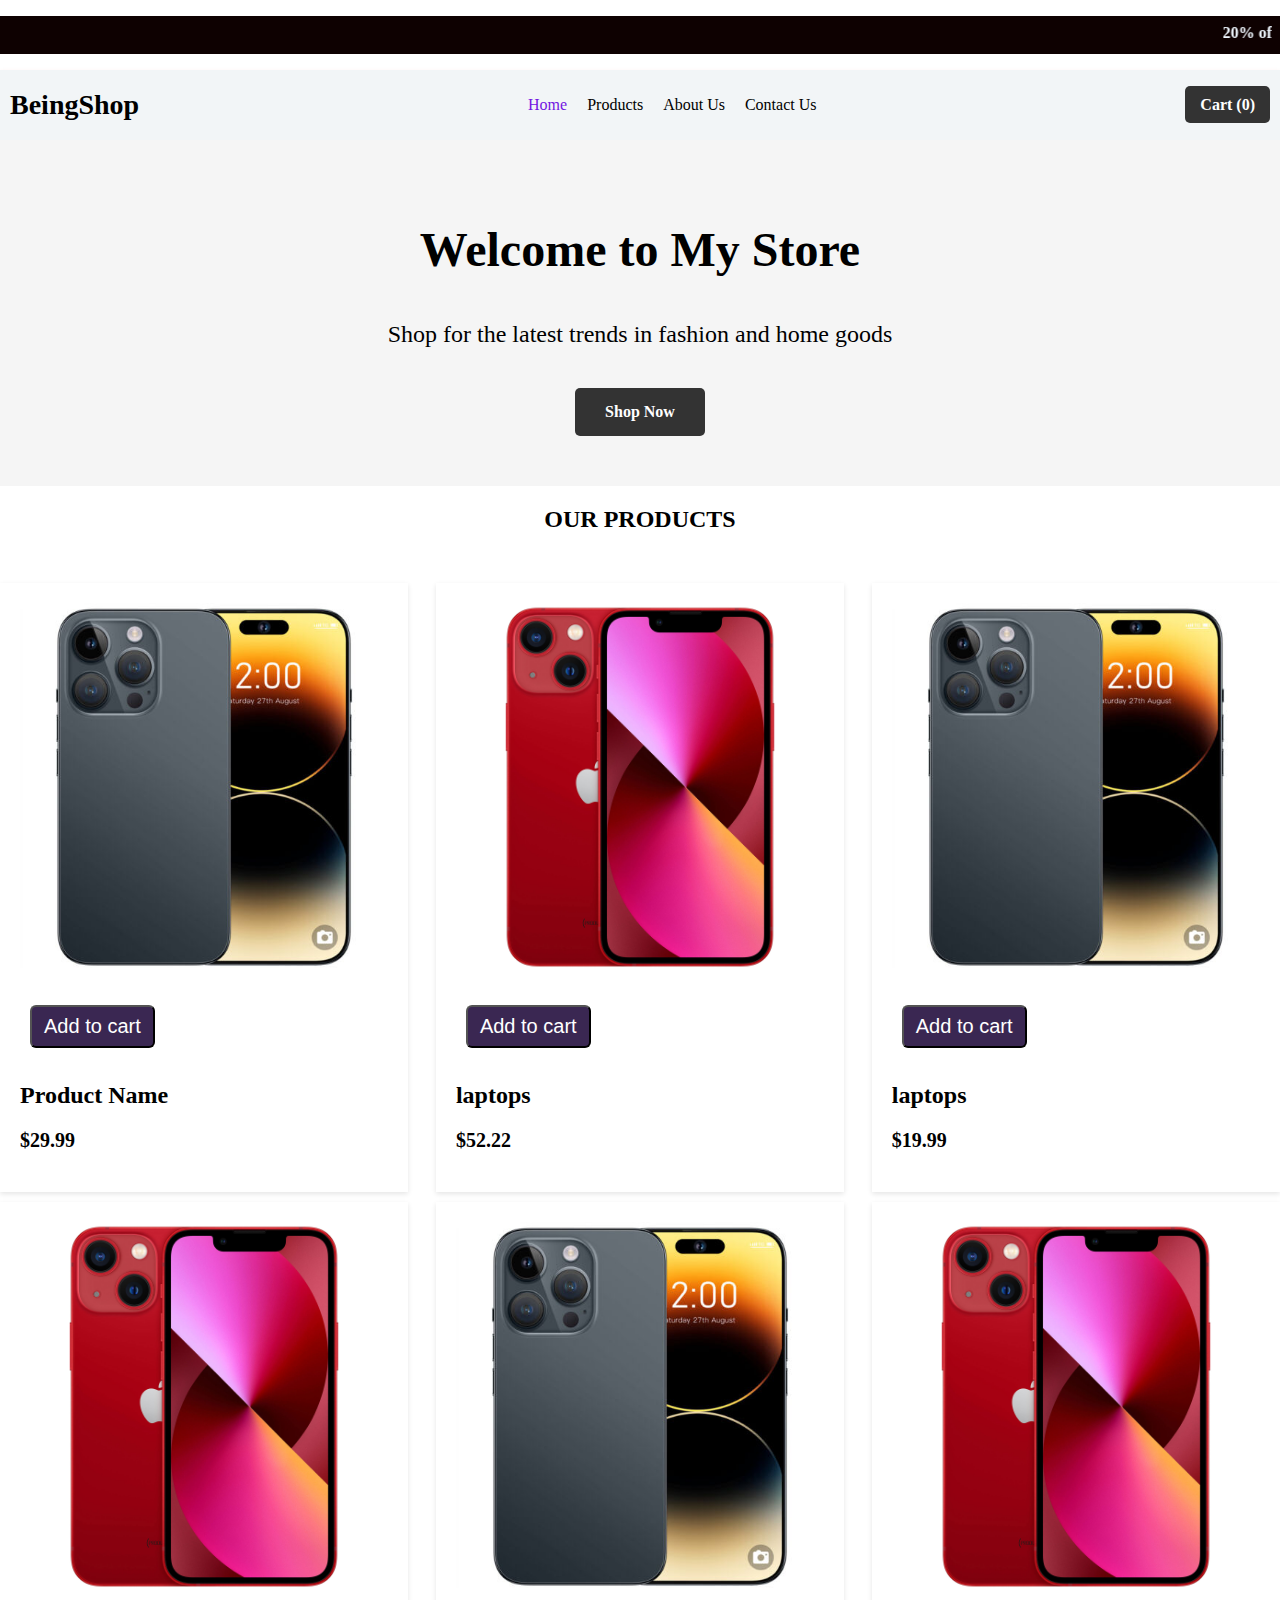
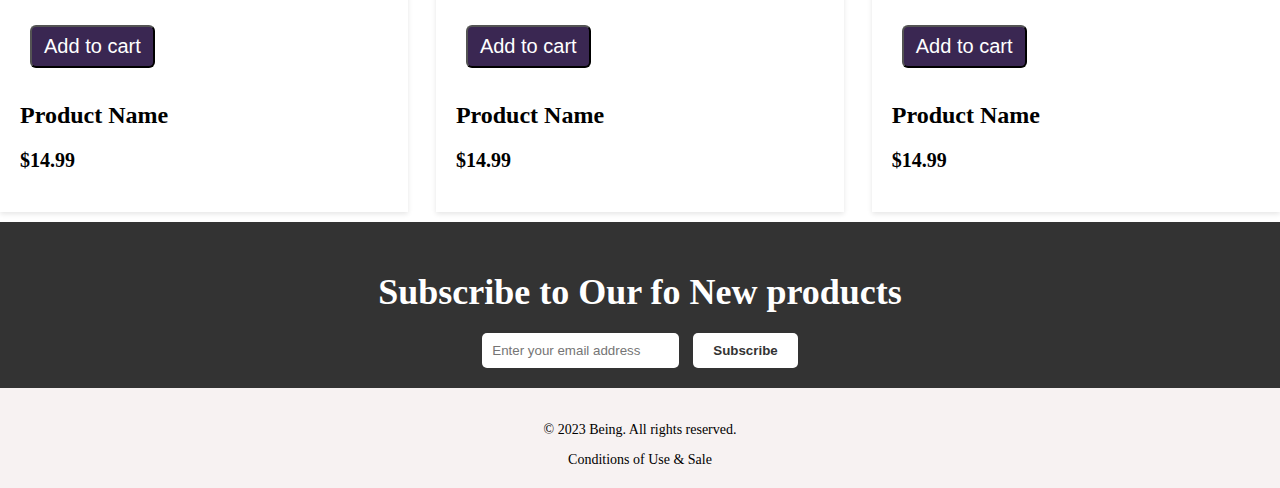
<file: index.html>
<!DOCTYPE html>
<html>
<head>
<meta charset="UTF-8">
<title>BeingShop</title>


<link rel="stylesheet" href="https://use.fontawesome.com/releases/v5.15.4/css/all.css""/> 




<link rel="stylesheet" href="style.css">
</head>
<body >
    <p   id="hello" style="padding: 8px;background-color: rgb(14, 1, 1);text-align: center;
    color: aliceblue;font-weight: bold;"> <marquee > 20% off to All Offer's and all Categeory,Make Your Order's Now</marquee></p>



<header>
<div class="logo">BeingShop</div>
<div>


<nav>
<ul >
    <li><a class="active" href="index.html">Home</a></li>
    <li><a href="index1.html">Products</a></li>
    <li><a href="about.html">About Us</a></li>
    <li><a href="Contact.html">Contact Us</a></li>
</ul>
</nav>
</div>




<div  class="cart">
<a href="#">Cart (0)</a>
</div>
</header>


<main>
<section class="banner">
<h1>Welcome to My Store</h1>
<p>Shop for the latest trends in fashion and home goods</p>
<a href="index1.html">Shop Now</a>
</section>
<h2 class="rahul">OUR PRODUCTS</h2>
<section class="featured-products">
   
  <div class="product">

<img src="i14.jpg" alt="">
<button  value="Addto cart" id="button">Add to cart</button>
<h3>Product Name</h3>
<p>$29.99</p>
</div>


<div class="product">

    <img src="i13.jpg" alt="">
     <button  value="Addto cart" id="button">Add to cart</button>
     <h3>laptops</h3>
     <p>$52.22</p>

     </div>



<div class="product">

   <img src="i14.jpg" alt="">
    <button  value="Addto cart" id="button">Add to cart</button>
    <h3>laptops</h3>
<p>$19.99</p>
</div>

<div class="product">
<img src="i13.jpg" alt="">
<button  value="Addto cart" id="button">Add to cart</button>
<h3>Product Name</h3>
<p>$14.99</p>
</div>

<div class="product">
    <img src="i14.jpg" alt="">
    <button  value="Addto cart" id="button">Add to cart</button>
    <h3>Product Name</h3>
    <p>$14.99</p>
    </div>
    <div class="product">
        <img src="i13.jpg" alt="">
        <button  value="Addto cart" id="button">Add to cart</button>
        <h3>Product Name</h3>
        <p>$14.99</p>
        </div>
</section>

<section class="newsletter">
<h2>Subscribe to Our fo New products</h2>
<form>
<input type="email" placeholder="Enter your email address">

<button type="submit" id="butt
on">Subscribe</button>
</form>
</section>
</main>
<footer>
<p>&copy; 2023 Being. All rights reserved.</p>
<a href="#"class="nav_a">Conditions of Use &amp; Sale</a></a>
</footer>


</body>
</html>
</file>
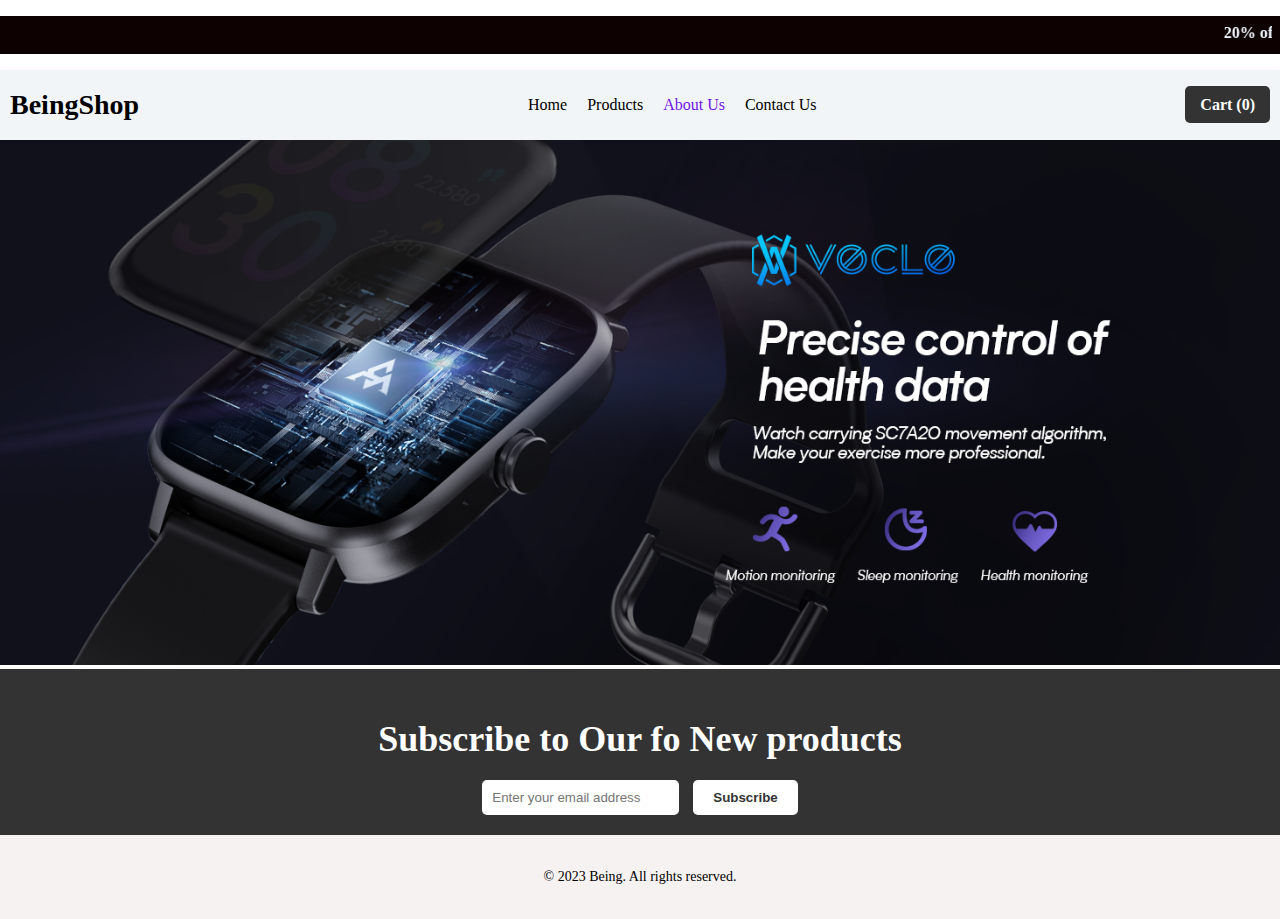
<file: about.html>
<!DOCTYPE html>
<html lang="en">
<head>
    <meta charset="UTF-8">
    <meta http-equiv="X-UA-Compatible" content="IE=edge">
    <meta name="viewport" content="width=device-width, initial-scale=1.0">
    <title>BeingShop</title>
    <link rel="stylesheet" href="style.css">
</head>
<body>
    <p  id="hello" style="padding: 8px;background-color: rgb(14, 1, 1);text-align: center;
    color: aliceblue;font-weight: bold;">  <marquee > 20% off to All Offer's and all Categeory,Make Your Order's Now</marquee></p>

<header>
<div class="logo">BeingShop</div>
<nav>
<ul >
<li><a  href="index.html">Home</a></li>
<li><a  href="index1.html">Products</a></li>
<li><a  class="active" href="about.html">About Us</a></li>
<li><a href="Contact.html">Contact Us</a></li>
</ul>
</nav>
<div class="cart">
<a href="#">Cart (0)</a>
</div>
</header>


<img width="100%" src="123.jpeg" alt="">


<section class="newsletter">
    <h2>Subscribe to Our fo New products</h2>
    <form>
    <input type="email" placeholder="Enter your email address">
    
    <button type="submit" id="butt
    on">Subscribe</button>
    </form>
    </section>
    </main>
    <footer>
    <p>&copy; 2023 Being. All rights reserved.</p>
    </footer>


</body>
</html>
</file>
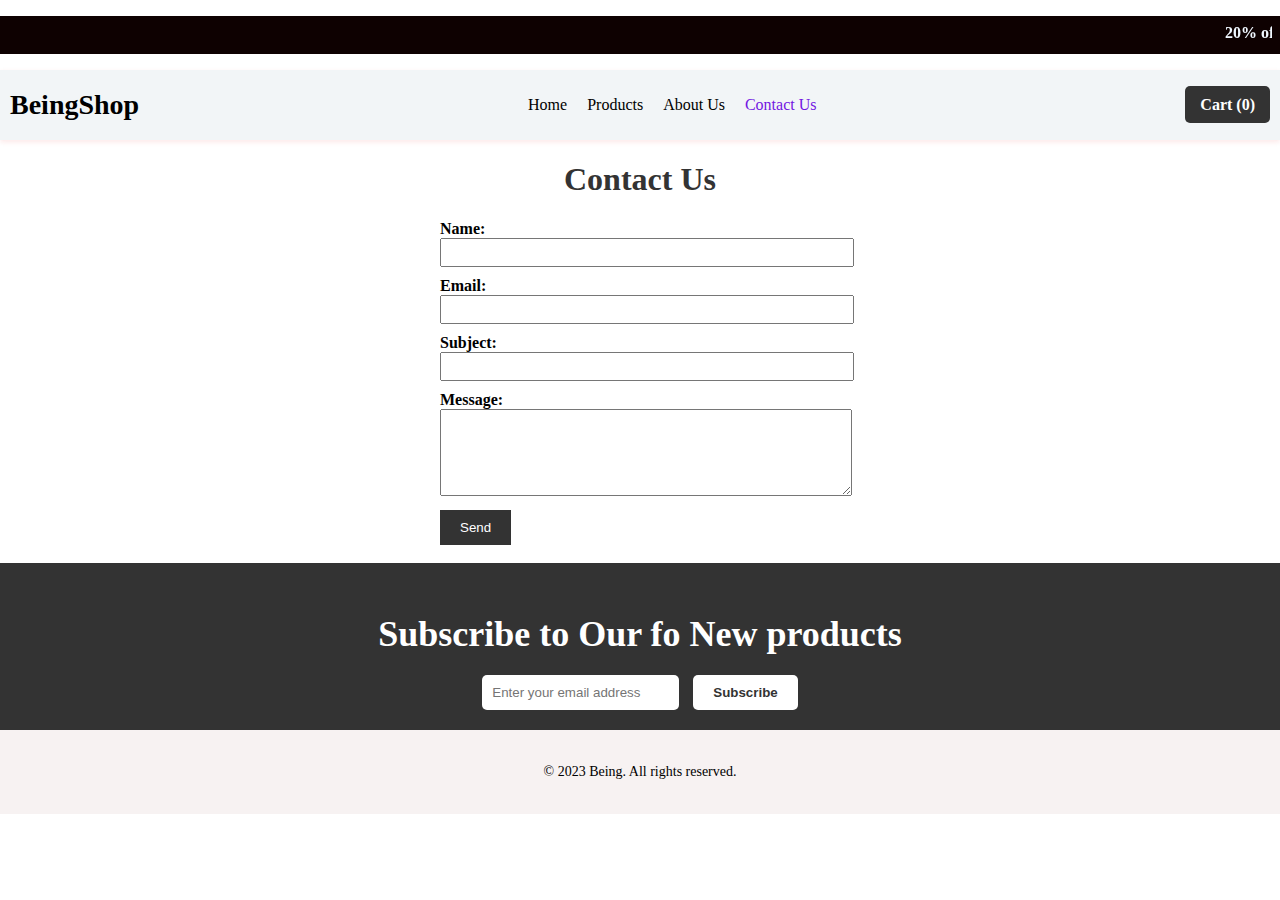
<file: Contact.html>
<!DOCTYPE html>
<html>
<head>
  <meta charset="UTF-8">
  <title>Contact Form</title>
  <link rel="stylesheet" href="style.css">
</head>
<body>
  <p  id="hello" style="padding: 8px;background-color: rgb(14, 1, 1);text-align: center;
  color: aliceblue;font-weight: bold;"> <marquee > 20% off to All Offer's and all Categeory,Make Your Order's Now</marquee></p>

  <header>
    <div class="logo">BeingShop</div>
    <nav>
    <ul>
    <li><a href="index.html">Home</a></li>
    <li><a href="index1.html">Products</a></li>
    <li><a href="about.html">About Us</a></li>
    <li><a class="active" href="Contact.html">Contact Us</a></li>
    </ul>
    </nav>
    <div class="cart">
    <a href="#">Cart (0)</a>
    </div>
    </header>




  <h1 style="text-align: center; color: #333;">Contact Us</h1>
  <form action="submit_form.php" method="POST" style="max-width: 400px; margin: 0 auto;">
    <div style="margin-bottom: 10px;">
      <label for="name" style="display: block; font-weight: bold;">Name:</label>
      <input type="text" id="name" name="name" required style="width: 100%; padding: 5px;">
    </div>
    <div style="margin-bottom: 10px;">
      <label for="email" style="display: block; font-weight: bold;">Email:</label>
      <input type="email" id="email" name="email" required style="width: 100%; padding: 5px;">
    </div>
    <div style="margin-bottom: 10px;">
      <label for="subject" style="display: block; font-weight: bold;">Subject:</label>
      <input type="text" id="subject" name="subject" required style="width: 100%; padding: 5px;">
    </div>
    <div style="margin-bottom: 10px;">
      <label for="message" style="display: block; font-weight: bold;">Message:</label>
      <textarea id="message" name="message" rows="5" required style="width: 100%; padding: 5px;"></textarea>
    </div>
    <button type="submit" style="background-color: #333; color: #fff; padding: 10px 20px; border: none; cursor: pointer;">Send</button>
  </form>
  <br>
  <section width="100%" class="newsletter">
    <h2>Subscribe to Our fo New products</h2>
    <form>
    <input type="email" placeholder="Enter your email address">
    
    <button type="submit" id="butt
    on">Subscribe</button>
    </form>
    </section>
    </main>
    <footer>
    <p>&copy; 2023 Being. All rights reserved.</p>
    </footer>



</body>
</html>
</file>
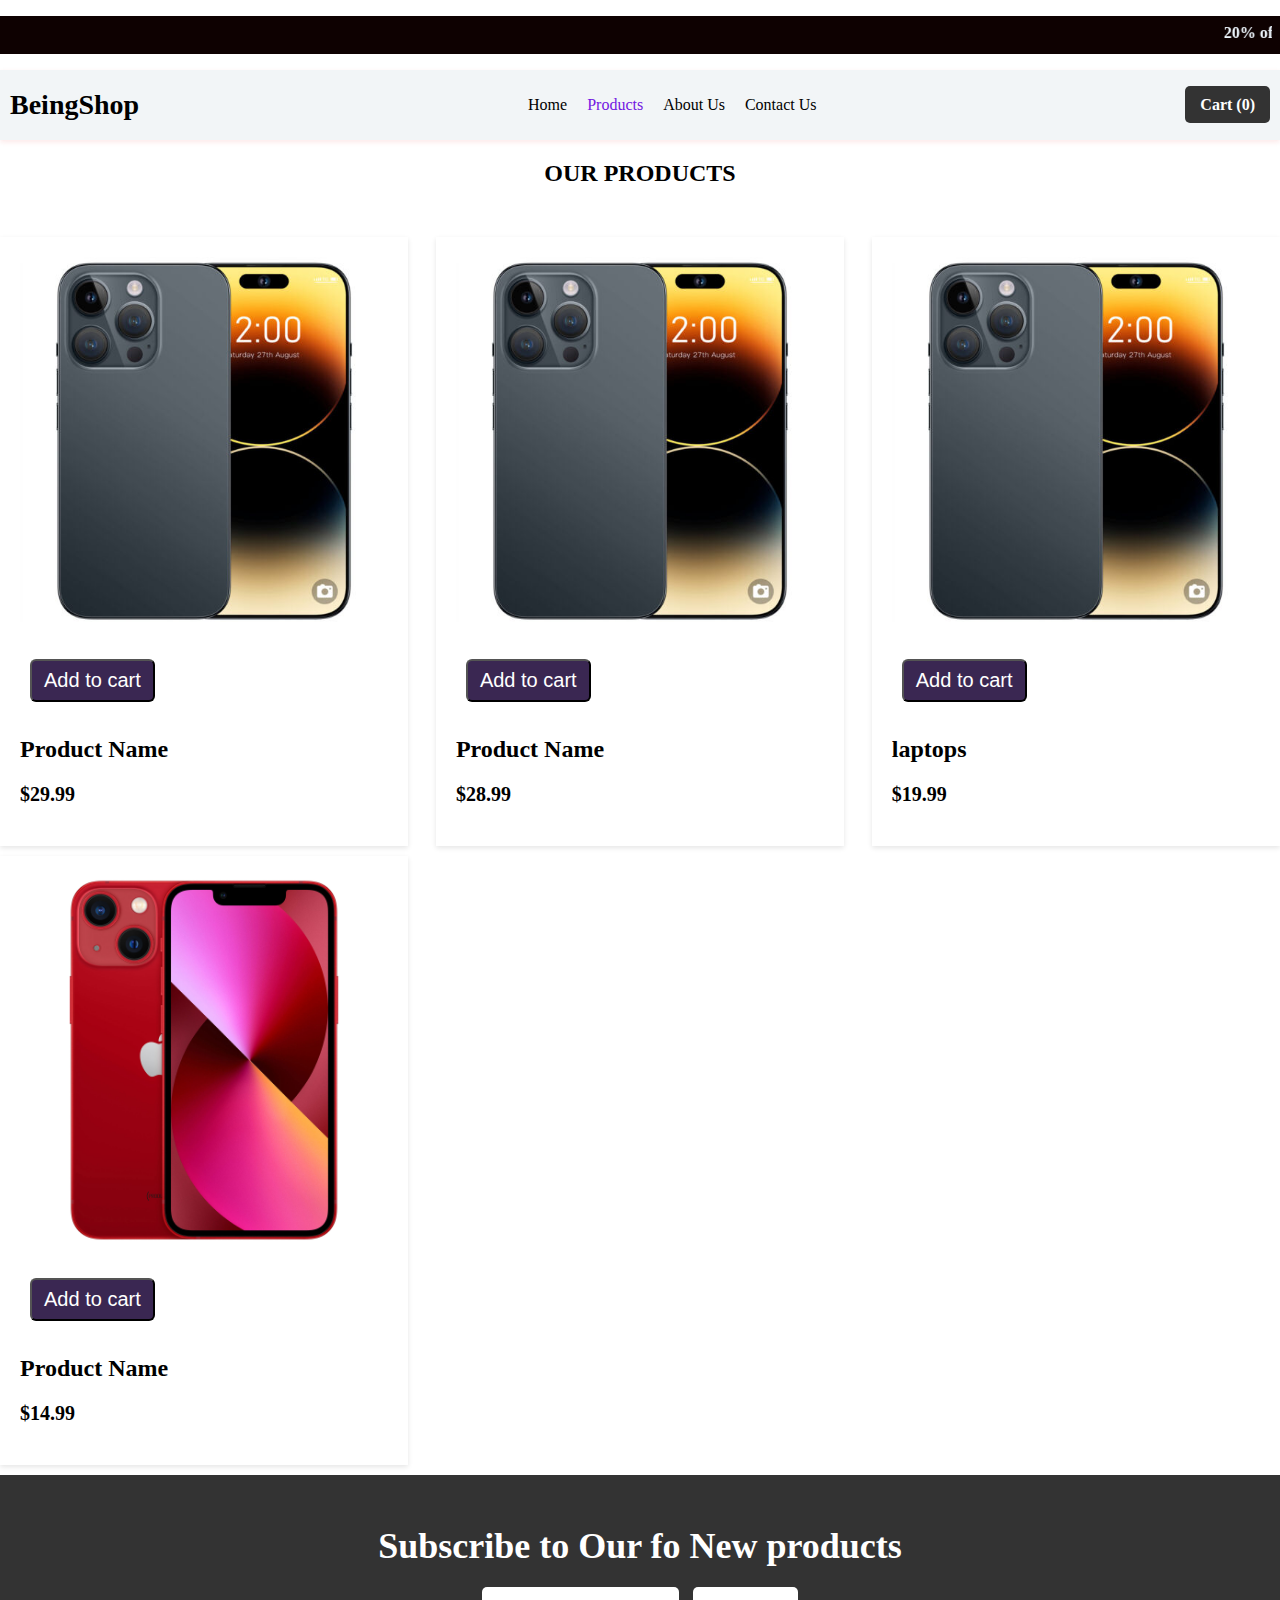
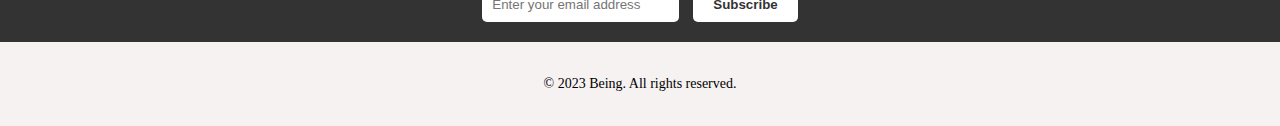
<file: index1.html>
<!DOCTYPE html>
<html>
<head>
<meta charset="UTF-8">
<title>BeingShop</title>
<link rel="stylesheet" href="style.css">
</head>
<body>
    <p  id="hello" style="padding: 8px;background-color: rgb(14, 1, 1);text-align: center;
    color: aliceblue;font-weight: bold;"> <marquee > 20% off to All Offer's and all Categeory,Make Your Order's Now</marquee></p>

<header>
<div class="logo">BeingShop</div>
<nav>
<ul>
<li><a href="index.html">Home</a></li>
<li><a class="active" href="index1.html">Products</a></li>
<li><a href="about.html">About Us</a></li>
<li><a href="Contact.html">Contact Us</a></li>
</ul>
</nav>
<div class="cart">
<a href="#">Cart (0)</a>
</div>
</header>
<main>
<section class="product-list">
    <h2 class="rahul">OUR PRODUCTS</h2>
    <section class="featured-products">
       
        <div class="product">
    
    <img src="i14.jpg" alt="">
    <button  value="Addto cart" id="button">Add to cart</button>
    <h3>Product Name</h3>
    <p>$29.99</p>
    </div>

    <div class="product">
    
        <img src="i14.jpg" alt="">
        <button  value="Addto cart" id="button">Add to cart</button>
        <h3>Product Name</h3>
        <p>$28.99</p>
        </div>


    <div class="product">
    
       <img src="i14.jpg" alt="">
        <button  value="Addto cart" id="button">Add to cart</button>
        <h3>laptops</h3>
    <p>$19.99</p>
    </div>
    <div class="product">
    <img src="i13.jpg" alt="">
    <button  value="Addto cart" id="button">Add to cart</button>
    <h3>Product Name</h3>
    <p>$14.99</p>
    </div>
    </section>
    <section class="newsletter">
        <h2>Subscribe to Our fo New products</h2>
        <form>
        <input type="email" placeholder="Enter your email address">
        
        <button type="submit" id="butt
        on">Subscribe</button>
        </form>
        </section>
        </main>
        <footer>
        <p>&copy; 2023 Being. All rights reserved.</p>
        </footer>
</body>
</html>
</file>
<file: style.css>
body {
    /* font-family: Arial, Helvetica, sans-serif,sans-serif; */
    margin: 0;
    padding: 0;
    }
    
    a {
    text-decoration: none;
    color:black;
    }


nav ul li a:hover{
    border-bottom-color: rgb(10, 9, 9);
}


    




    header {
    background-color: #f2f5f7;
    display: flex;
    justify-content: space-between;
    align-items: center;
    padding: 10px;
    box-shadow: 0 2px 5px rgba(237, 25, 25, 0.1);
    }
    
    .logo {
    font-size: 28px;
    font-weight: bold;
    }
    
    nav ul {
    /* display:flow-root; */
        display: flex;
    list-style: none;
    

    }

#nav ul, a:hover,
#nav ul, a.active
{
    color: #7216e2;
   }





    nav li {
    margin-right: 20px;
    }
    
    .cart a {
    background-color: #333;
    color: #fff;
    padding: 10px 15px;
    border-radius: 5px;
    font-weight: bold;
    }
    
    .main {
    max-width: 1200px;
    margin: 0 auto;
    padding: 20px;
    }
    
    .banner {
    background-color: #f5f5f5;
    padding: 50px;
    display: flex;
    flex-direction: column;
    align-items: center;
    justify-content: center;
    text-align: center;
    }
    
    .banner h1 {
    font-size: 48px;
    font-weight: bold;
    margin-bottom: 20px;
    }
    
    .banner p {
    font-size: 24px;
    margin-bottom: 40px;
    }
    
    .banner a {
    background-color: #333;
    color: #fff;
    padding: 15px 30px;
    border-radius: 5px;
    font-weight: bold;
    }
    
    .featured-products {
    display: flex;
    flex-wrap: wrap;
    justify-content: space-between;
    margin-top: 50px;
    }
    
    .product {
    flex-basis: calc(30.33% - 20px);
    margin-bottom: 10px;
    box-shadow: 0 2px 5px rgba(0, 0, 0, 0.1);
    padding: 20px;
    }
    
    .product img {
    max-width: 100%;
    margin-bottom: 20px;
    }
    
    .product h3 {
    font-size: 24px;
    margin-bottom: 10px;
    }
    
    .product p {
    font-size: 20px;
    font-weight: bold;
    }
    
    .newsletter {
    background-color: #333;
    color: #fff;
    padding: 20px;
    text-align: center;
    }
    
    .newsletter h2 {
    font-size: 36px;
    font-weight: bold;
    margin-bottom: 20px;
    }
    
    .newsletter input[type="email"] {
    padding: 10px;
    border: none;
    background-color: #fff;
    border-radius: 5px;
    margin-right: 10px;
    }
    
    .newsletter button[type="submit"] {
    padding: 10px 20px;
    background-color: #fff;
    color: #333;
    border: none;
    border-radius: 5px;
    font-weight: bold;
    cursor: pointer;
    }
    
    footer {
    background-color: #f7f2f2;
    padding: 20px;
    text-align: center;
    font-size: 14px;
    }
   
    #button{
        text-align: left;
        justify-content: left;
        border-radius: 50px;
        margin: 10px;
        font-size: 20px;

    }
    #button{
       color: #fff;
       padding: 8px 12px;
       border-radius: 6px;
       background: #3a2752;
       transition: all 0.2s ease;
       cursor: pointer;
    }
    #button:active{
            transform: scale(0.96);
    
        }
    .rahul{
        text-align: center;
    }
    #hello:hover{
        enable-background: new;
    }
</file>
